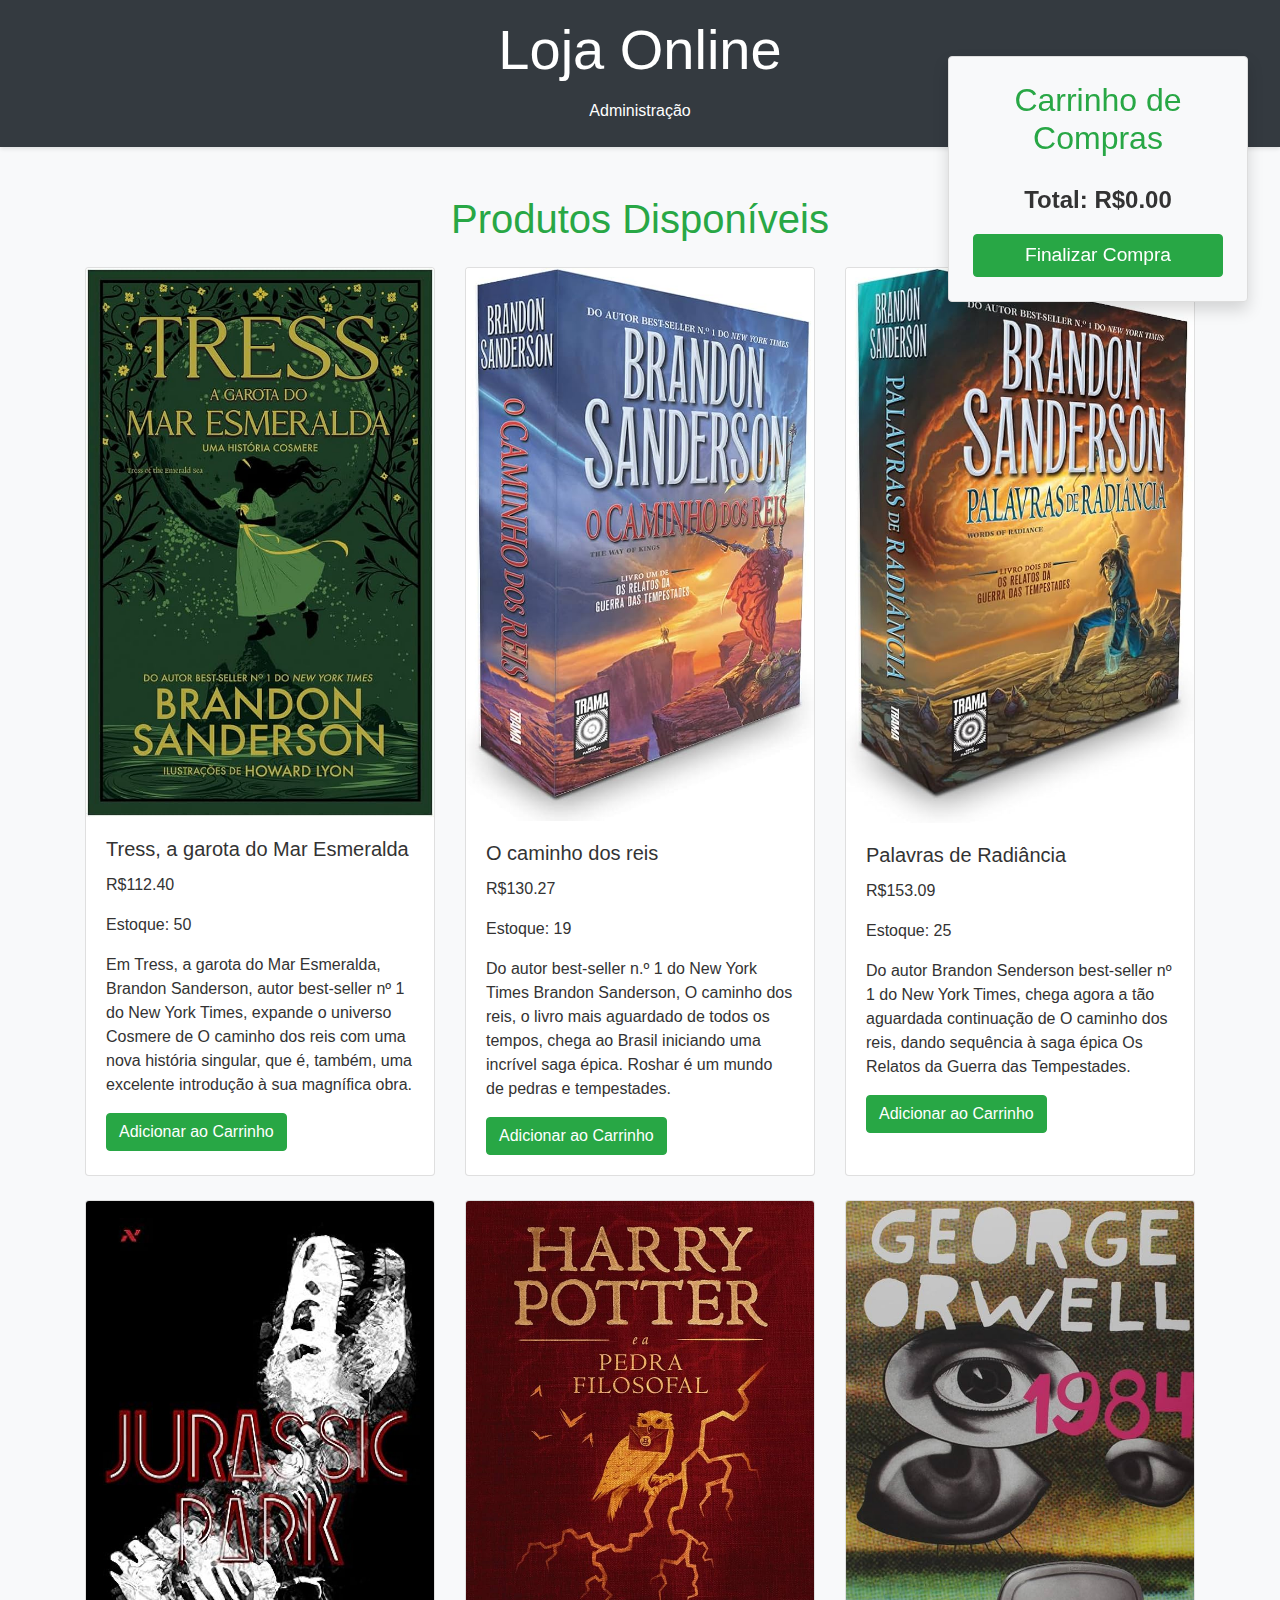
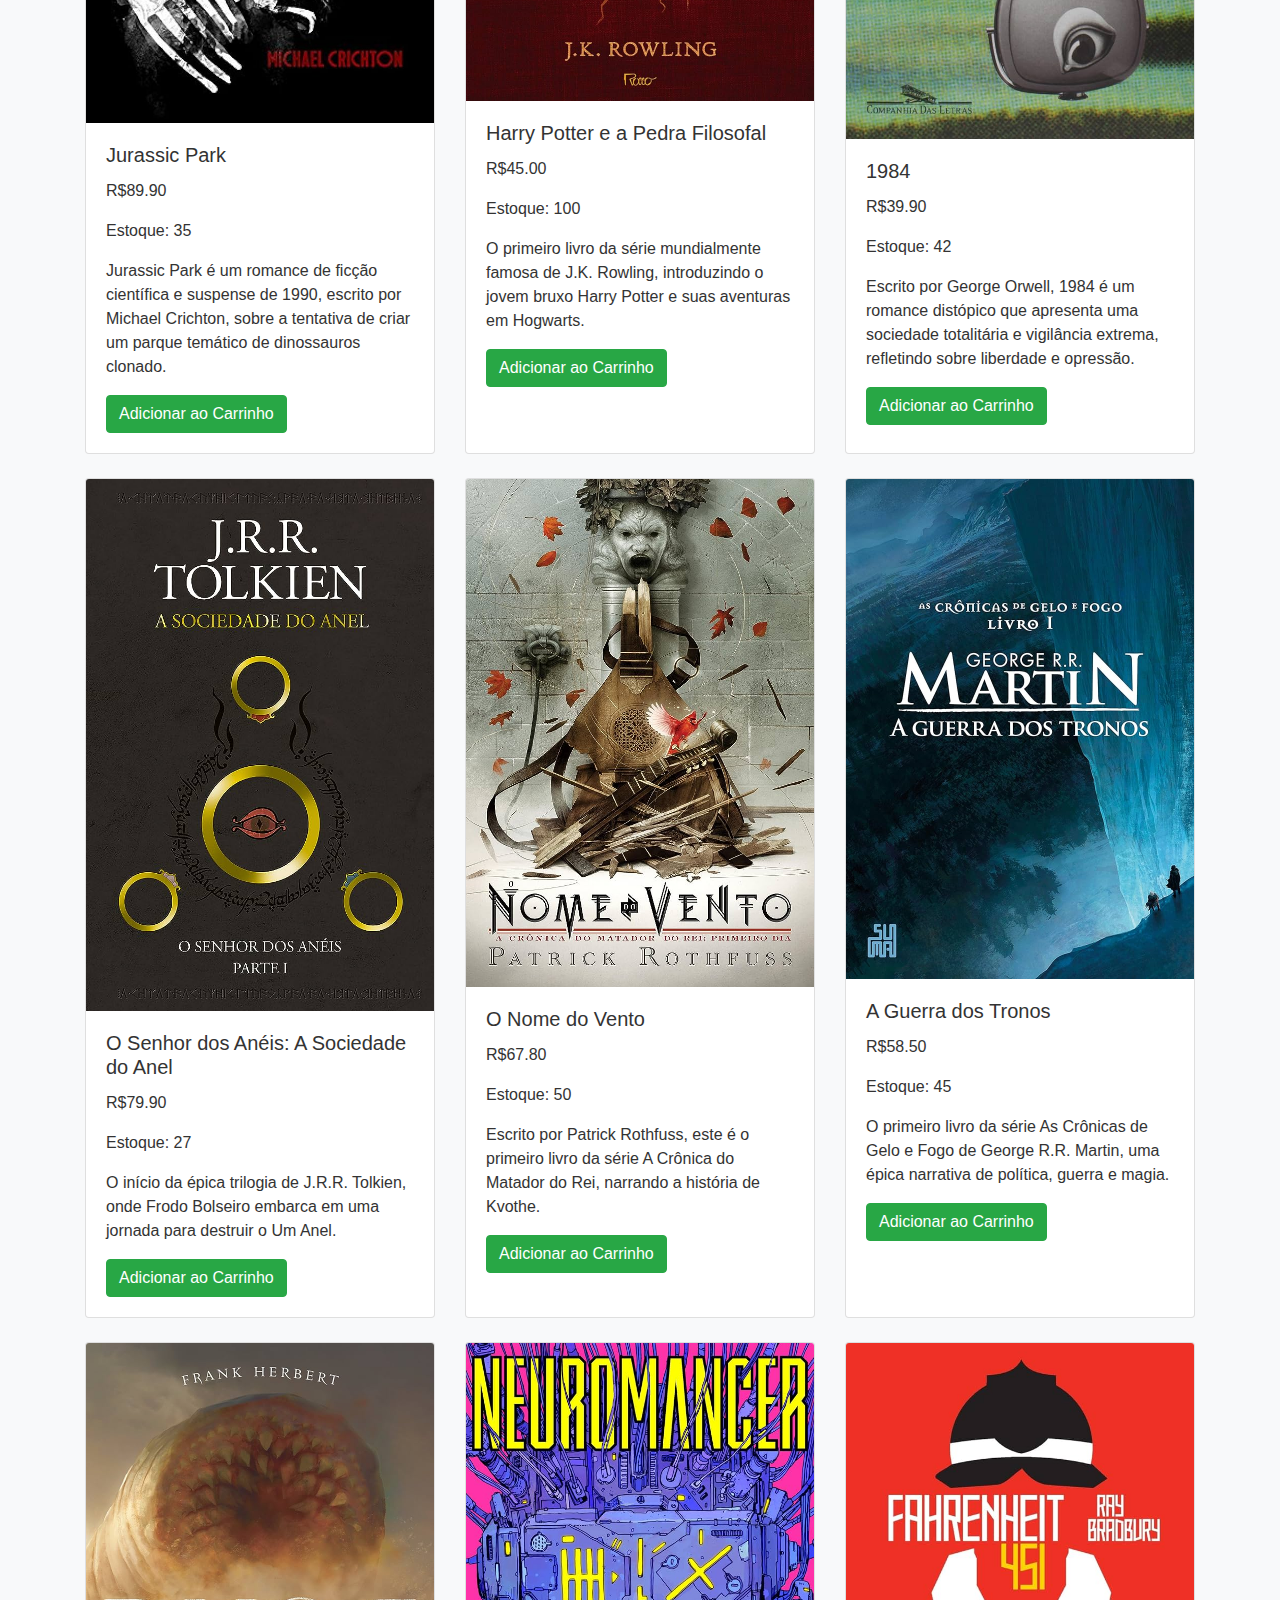
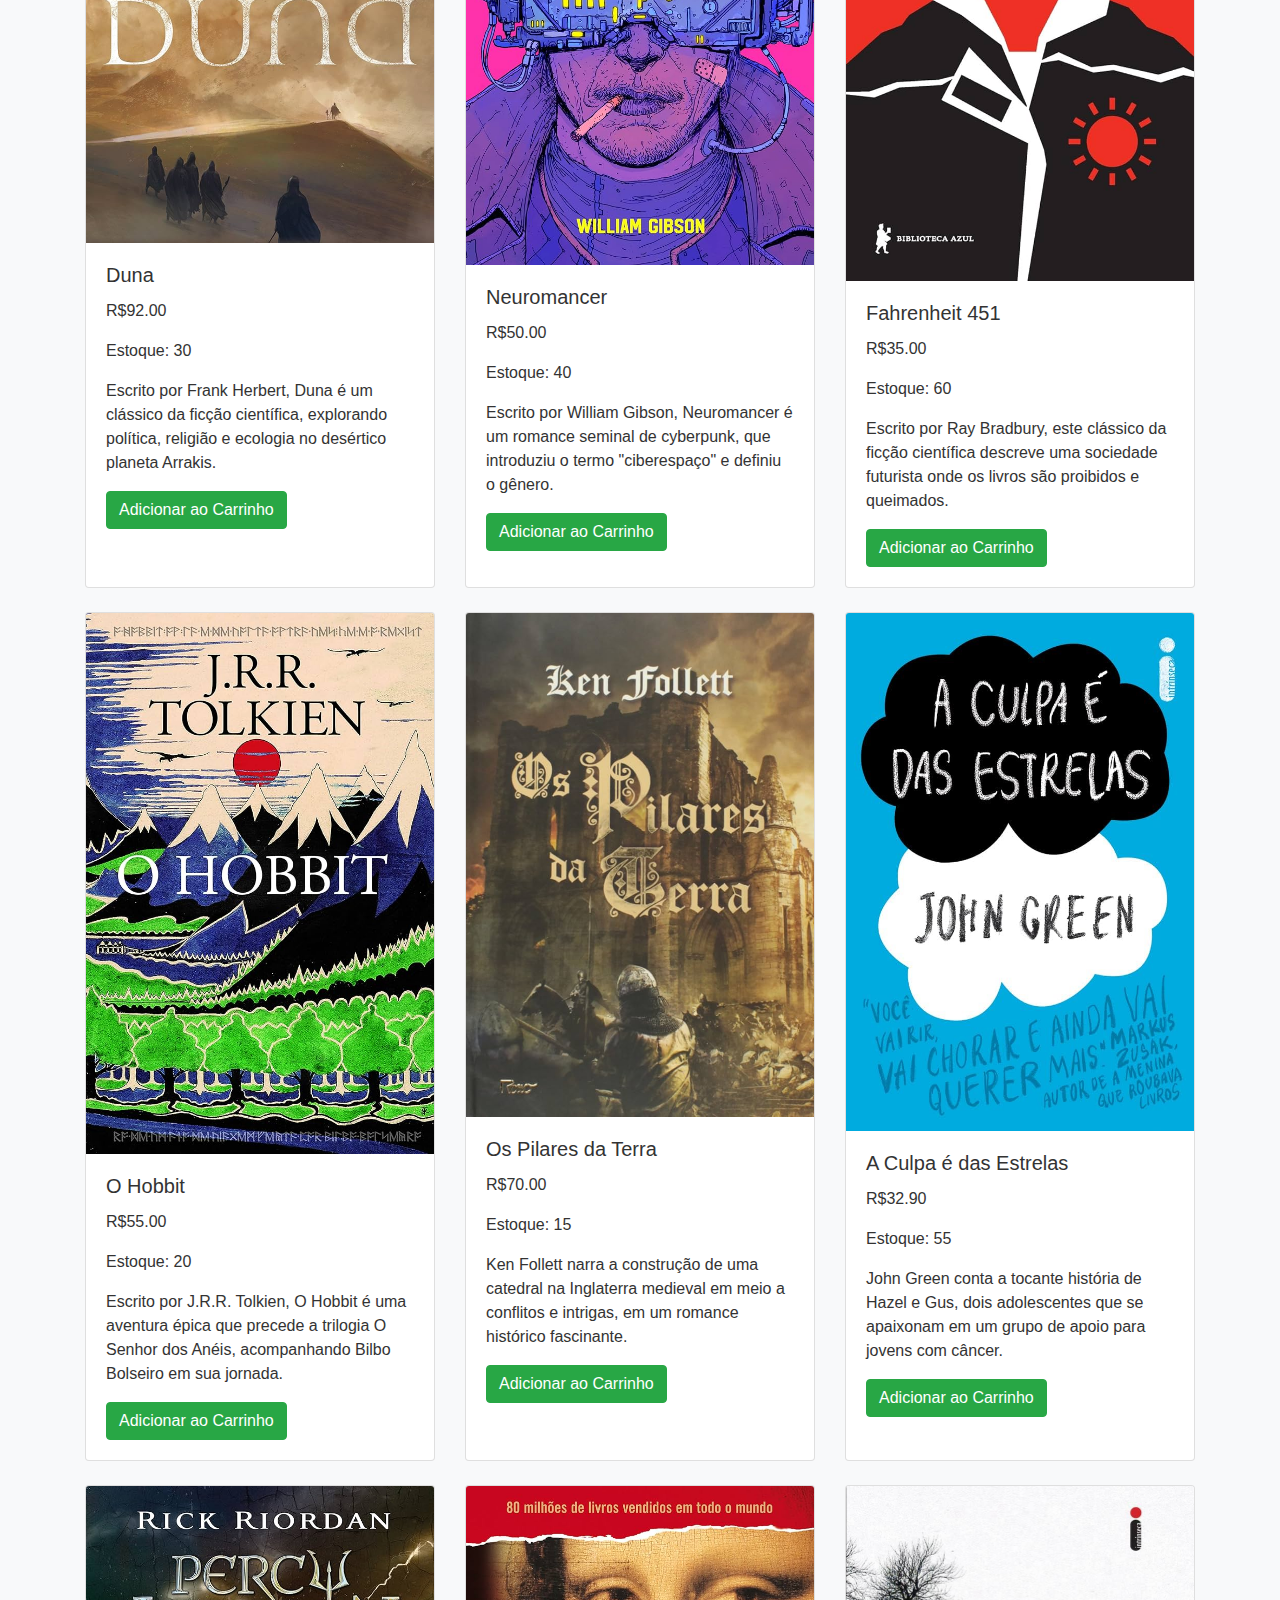
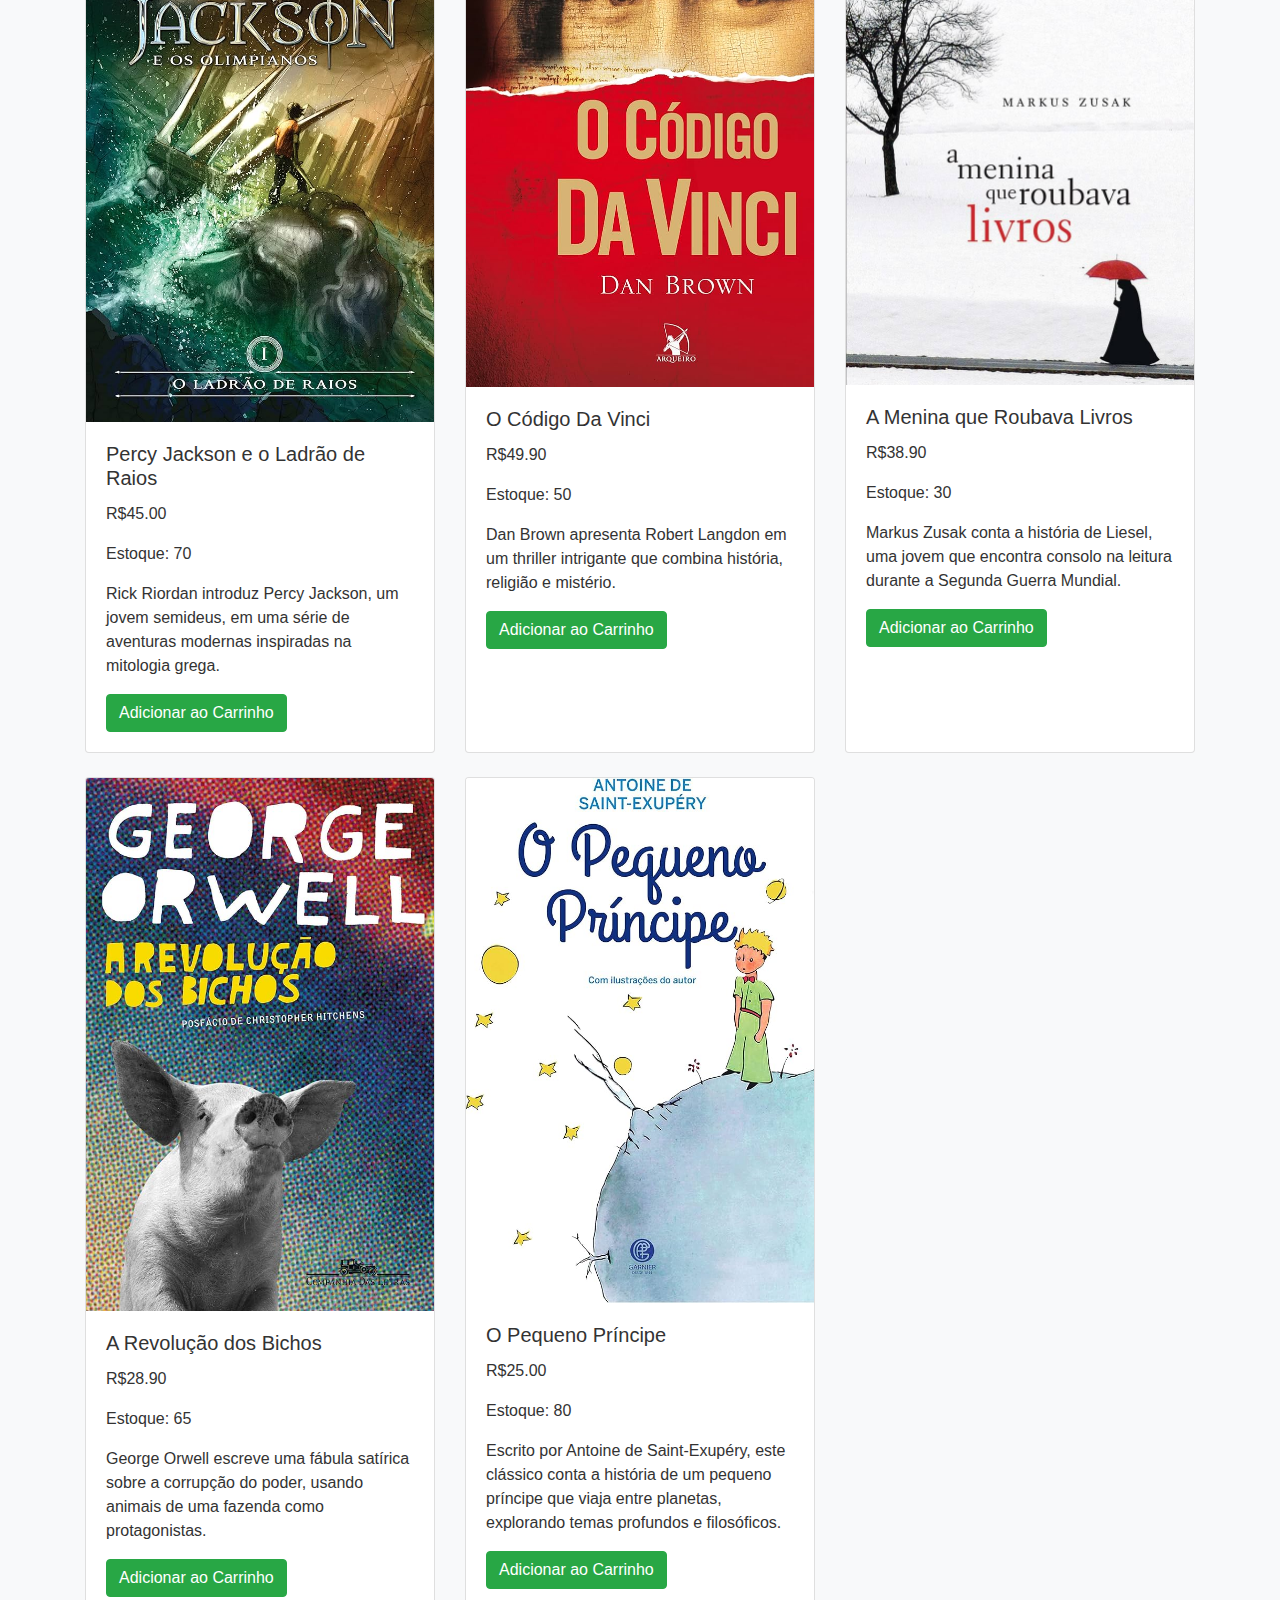
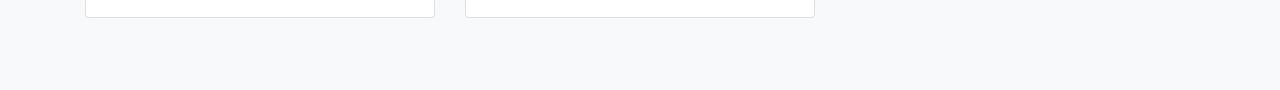
<file: index.html>
<!DOCTYPE html>
<html lang="en">
  <head>
    <meta charset="UTF-8" />
    <meta name="viewport" content="width=device-width, initial-scale=1.0" />
    <title>Loja Online</title>
    <link
      href="https://stackpath.bootstrapcdn.com/bootstrap/4.5.2/css/bootstrap.min.css"
      rel="stylesheet"
    />
    <link rel="stylesheet" href="styles.css" />
  </head>
  <body>
    <header class="bg-dark text-white text-center py-3">
      <div class="container">
        <h1 class="display-4">Loja Online</h1>
        <nav class="nav justify-content-center">
          <a class="nav-link text-white" href="admin.html">Administração</a>
        </nav>
      </div>
    </header>

    <main class="container mt-5">
      <section class="products mb-5">
        <h2 class="text-center text-success mb-4">Produtos Disponíveis</h2>
        <div id="product-list" class="row">
          <!-- Produtos serão carregados aqui -->
        </div>
      </section>

      <section class="cart bg-light p-4 shadow rounded mt-4">
        <h2 class="text-center text-success mb-4">Carrinho de Compras</h2>
        <div id="cart-list">
          <!-- Itens do carrinho serão carregados aqui -->
        </div>
        <div id="cart-total" class="text-center font-weight-bold mt-3">
          Total: $0.00
        </div>
        <button id="checkout" class="btn btn-success btn-block mt-3">
          Finalizar Compra
        </button>
      </section>
    </main>

    <script src="https://code.jquery.com/jquery-3.5.1.slim.min.js"></script>
    <script src="https://cdn.jsdelivr.net/npm/@popperjs/core@2.9.2/dist/umd/popper.min.js"></script>
    <script src="https://stackpath.bootstrapcdn.com/bootstrap/4.5.2/js/bootstrap.min.js"></script>
    <script src="script.js"></script>
  </body>
</html>
</file>
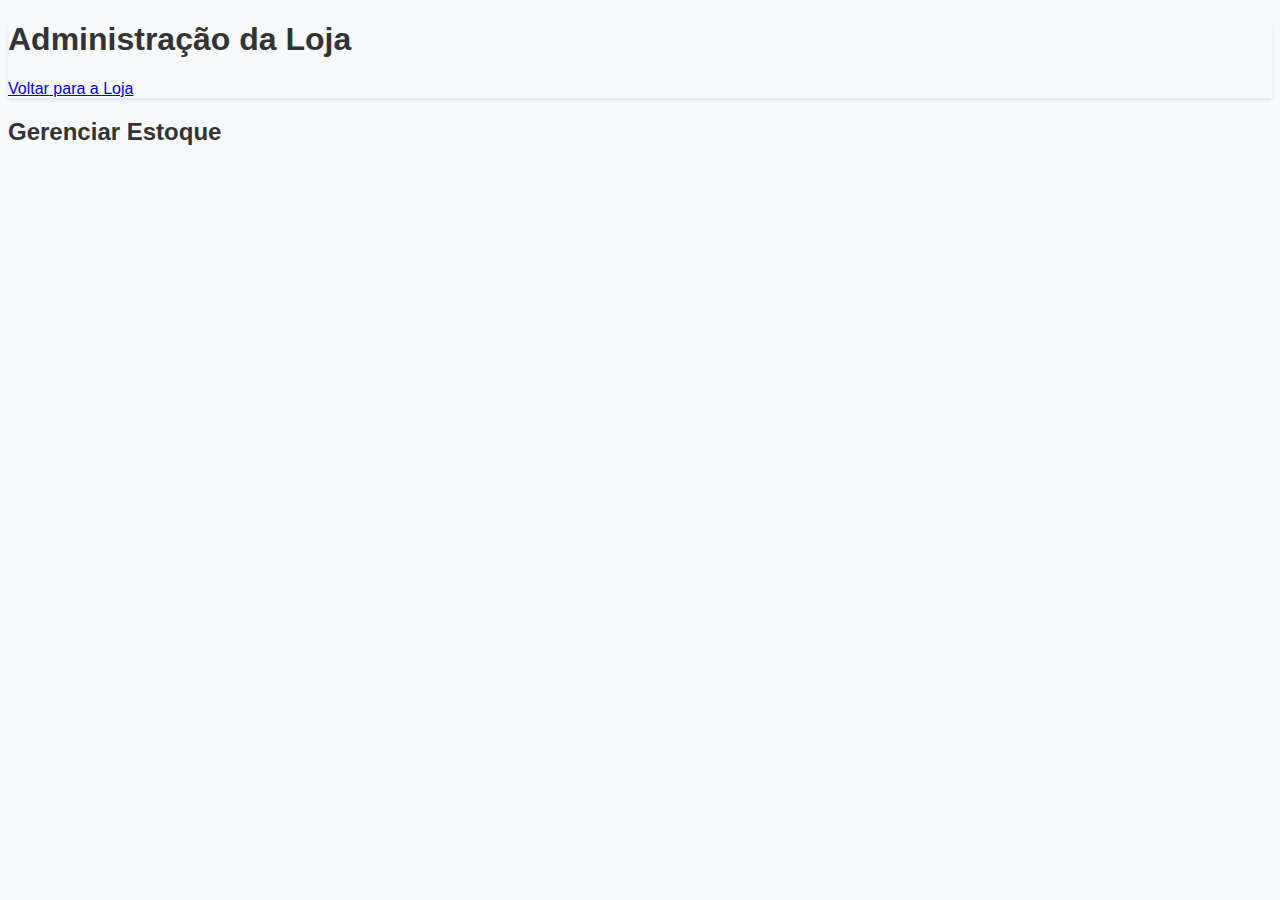
<file: admin.html>
<!DOCTYPE html>
<html lang="en">
  <head>
    <meta charset="UTF-8" />
    <meta name="viewport" content="width=device-width, initial-scale=1.0" />
    <title>Admin - Loja Online</title>
    <link rel="stylesheet" href="styles.css" />
  </head>
  <body>
    <header>
      <h1>Administração da Loja</h1>
      <nav>
        <a href="index.html">Voltar para a Loja</a>
      </nav>
    </header>

    <main>
      <section class="admin">
        <h2>Gerenciar Estoque</h2>
        <div id="inventory-list">
          <!-- Produtos em estoque serão carregados aqui -->
        </div>
      </section>
    </main>

    <script src="script.js"></script>
  </body>
</html>
</file>
<file: styles.css>
body {
    font-family: 'Roboto', Arial, sans-serif;
    background-color: #f8f9fa;
    color: #333;
  }
  
  header {
    box-shadow: 0 2px 4px rgba(0, 0, 0, 0.1);
  }
  
  header h1 {
    font-weight: bold;
  }
  
  .products h2 {
    color: #28a745;
    font-size: 2.5rem;
  }
  
  .product {
    background-color: #fff;
    border: 1px solid #ddd;
    border-radius: 8px;
    padding: 1.5rem;
    margin: 0.75rem;
    transition: transform 0.3s, box-shadow 0.3s;
  }
  
  .product:hover {
    transform: translateY(-5px);
    box-shadow: 0 4px 8px rgba(0, 0, 0, 0.1);
  }
  
  .product img {
    max-width: 100%;
    border-radius: 8px;
    margin-bottom: 1rem;
  }
  
  .product-title {
    font-size: 1.2rem;
    font-weight: bold;
    margin-bottom: 0.5rem;
  }
  
  .product-price {
    font-size: 1.1rem;
    color: #28a745;
    margin-bottom: 0.75rem;
  }
  
  .product .btn {
    background-color: #28a745;
    border-color: #28a745;
  }
  
  .product .btn:hover {
    background-color: #218838;
  }
  
  .cart {
    position: fixed;
    top: 2em;
    right: 2em;
    width: 300px;
    border: 1px solid #ddd;
    border-radius: 10px;
    padding: 1em;
    background-color: white;
    box-shadow: 0 2px 10px rgba(0, 0, 0, 0.1);
    z-index: 1000;
  }
  .cart h2 {
    color: #28a745;
    font-size: 2rem;
    margin-bottom: 1.5rem;
  }
  
  #cart-total {
    font-size: 1.5rem;
  }
  
  #checkout {
    background-color: #28a745;
    border-color: #28a745;
    font-size: 1.2rem;
  }
  
  #checkout:hover {
    background-color: #218838;
  }
  
  @media (max-width: 768px) {
    .products .row {
      justify-content: center;
    }
  }
</file>
